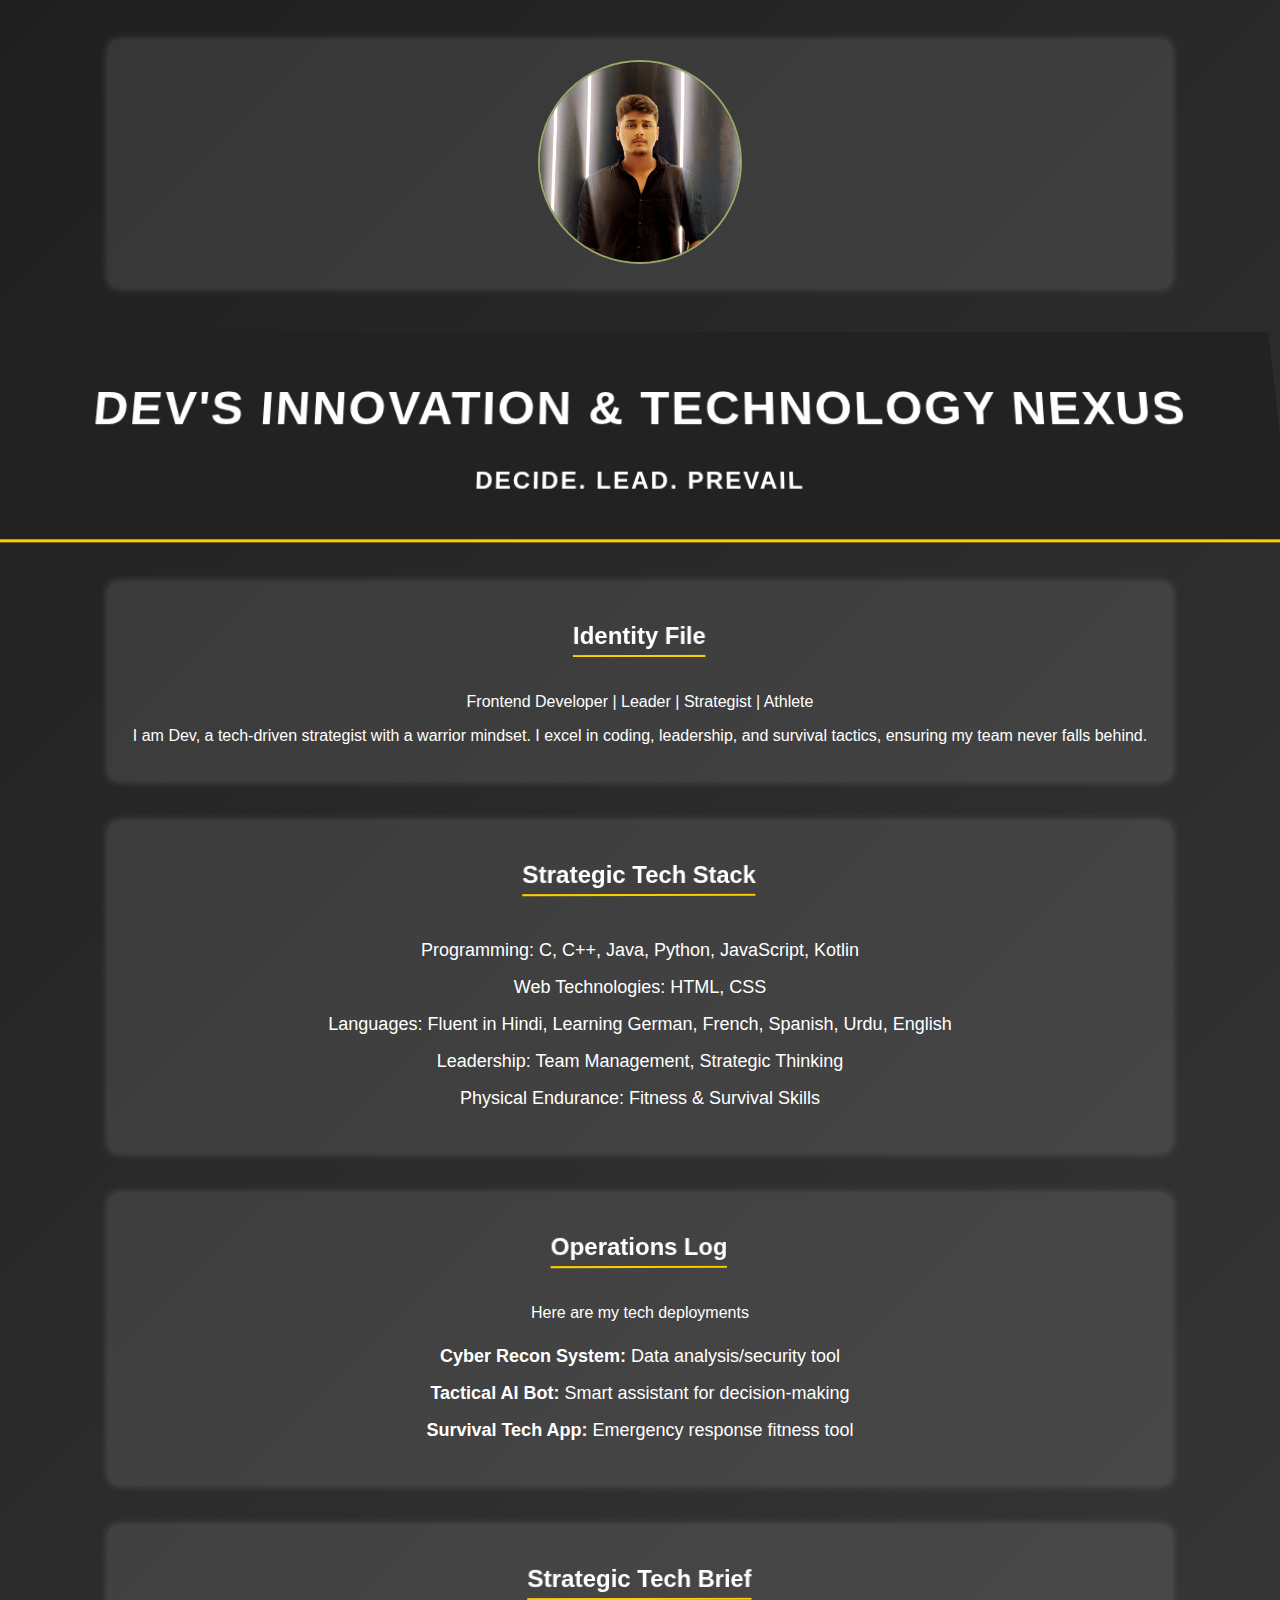
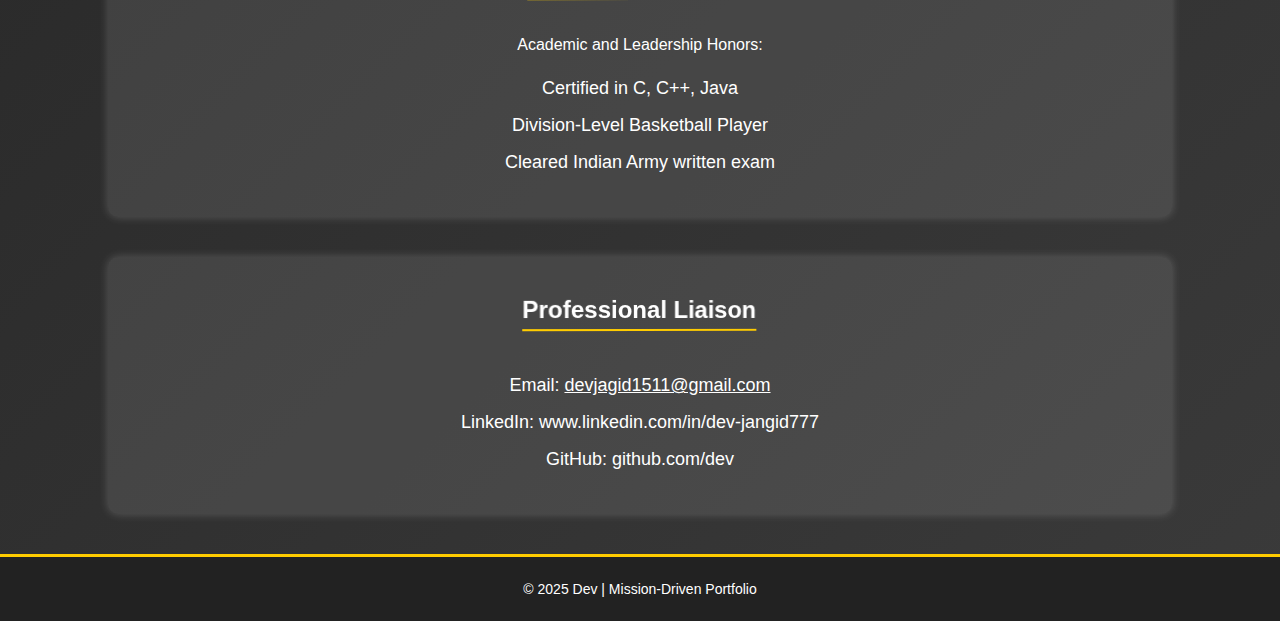
<file: new project from insta/index.html>
<!DOCTYPE html>
<html lang="en">
<head>
    <meta charset="UTF-8">
    <meta name="viewport" content="width=device-width, initial-scale=1.0">
    <title>INSTA PROJECT </title>
    <link rel="stylesheet" href="STYLE.CSS">
</head>
<body>

    <section class="IMG">
            <img src="DEV.jpg" alt="Dev's Profile Picture" class="profile-image">
    </section>
    
    <header>
        <h1>Dev's Innovation & Technology Nexus</h1>
        <p>Decide. Lead. Prevail</p>
    </header>
     
    <section id="about">
        <h2>Identity File</h2>
        <p>Frontend Developer | Leader | Strategist | Athlete</p>
        <p>I am Dev, a tech-driven strategist with a warrior mindset. I excel in coding, leadership, and survival tactics, ensuring my team never falls behind.</p>
    </section>

    <section id="skills">
        <h2> Strategic Tech Stack </h2>
        <ul>
            <li>Programming: C, C++, Java, Python, JavaScript, Kotlin</li>
            <li>Web Technologies: HTML, CSS</li>
            <li>Languages: Fluent in Hindi, Learning German, French, Spanish, Urdu, English</li>
            <li>Leadership: Team Management, Strategic Thinking</li>
            <li>Physical Endurance: Fitness & Survival Skills</li>
        </ul>
    </section>
    
    <section id="projects">
        <h2>Operations Log</h2>
        <p>Here are my tech deployments </p>
        <ul>
            <li><strong>Cyber Recon System:</strong> Data analysis/security tool</li>
            <li><strong>Tactical AI Bot:</strong> Smart assistant for decision-making</li>
            <li><strong>Survival Tech App:</strong> Emergency response fitness tool</li>
        </ul>
    </section>
    
    <section id="achievements">
        <h2>  Strategic Tech Brief </h2>
        <p>Academic and Leadership Honors:</p>
        <ul>
            <li>Certified in C, C++, Java</li>
            <li>Division-Level Basketball Player</li>
            <li>Cleared Indian Army written exam</li>
        </ul>
    </section>
    
    <section id="contact">
        <h2> Professional Liaison </h2>
         <ul>
            <li>Email: <a href="mailto:your- devjagid1511@gmail.com" target="_main">devjagid1511@gmail.com </a></li>
            <li>LinkedIn: www.linkedin.com/in/dev-jangid777</li>
            <li>GitHub: github.com/dev</li>
        </ul>
    </section>
    
    <footer>
        <p>&copy; 2025 Dev | Mission-Driven Portfolio</p>
    </footer>
 
</body>
</html>
</file>
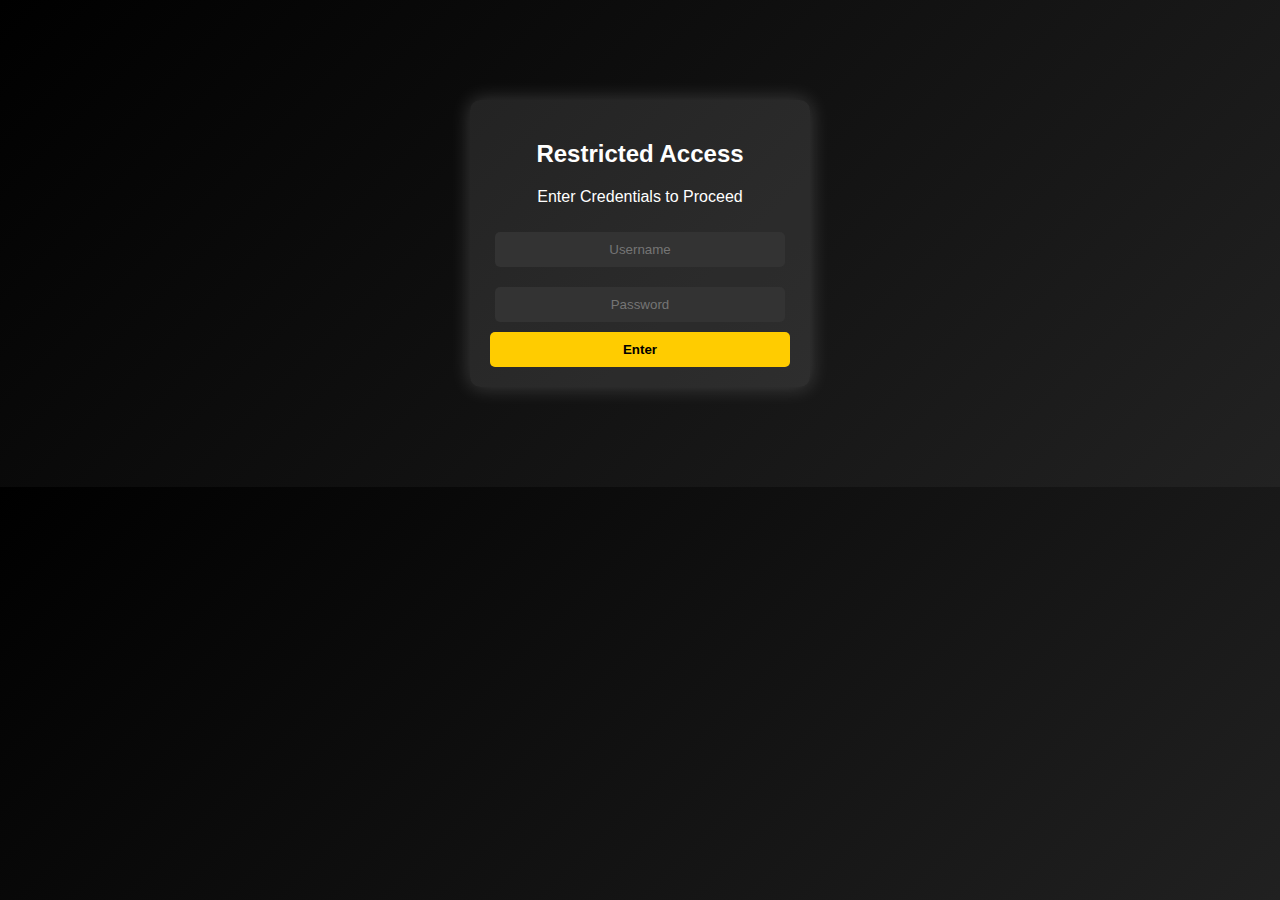
<file: new project from insta/login.html>
<!DOCTYPE html>
<html lang="en">
<head>
    <meta charset="UTF-8">
    <meta name="viewport" content="width=device-width, initial-scale=1.0">
    <title>Document</title>
    <link rel="stylesheet" href="style1.css">
</head>
<body>
    <div class="login-container">
        <h2>Restricted Access</h2>
        <p>Enter Credentials to Proceed</p>
        <input type="text" placeholder="Username" id="username">
        <input type="password" placeholder="Password" id="password">
        <button onclick="validateLogin()">Enter</button>
    </div>
    
    <script>
        function validateLogin() {
            const user = document.getElementById("username").value;
            const pass = document.getElementById("password").value;
            if (user === "Dev Jangid" && pass === "DEV@1511@") {
                window.location.href = "index.html";
            } else {
                alert("Access Denied!");
            }
        }
    </script>
    
</body>
</html>
</file>
<file: new project from insta/STYLE.CSS>
body {
    font-family: 'Arial', sans-serif;
    margin: 0;
    padding: 0;
    background: linear-gradient(135deg, #1f1f1f, #3a3a3a);
    color: #fff;
    text-align: center;
    animation: fadeIn 2s ease-in;
}
header {
    background: #222;
    padding: 20px;
    font-size: 24px;
    font-weight: bold;
    letter-spacing: 2px;
    text-transform: uppercase;
    border-bottom: 3px solid #ffcc00;
    animation: bounceIn 1.5s ease-in-out;
    transform: perspective(1000px) rotateX(10deg);
}
section {
    margin: 40px auto;
    width: 80%;
    background: rgba(255, 255, 255, 0.1);
    padding: 20px;
    border-radius: 10px;
    box-shadow: 0 0 10px rgba(255, 255, 255, 0.2);
    animation: zoomIn 1.5s ease-in-out;
    transition: transform 0.3s ease-in-out;
}
section:hover {
    transform: scale(1.05) rotateY(5deg);
    box-shadow: 0 0 20px rgba(255, 255, 255, 0.3);
}
h2 {
    border-bottom: 2px solid #ffcc00;
    display: inline-block;
    padding-bottom: 5px;
    animation: flipInX 1.5s ease-in;
    transform: perspective(1000px) rotateY(5deg);
}
ul {
    list-style: none;
    padding: 0;
}
ul li {
    padding: 8px;
    font-size: 18px;
    animation: slideInRight 1.5s ease-in-out;
    transition: transform 0.3s, color 0.3s;
}
ul li:hover {
    transform: scale(1.1) rotateX(10deg);
    color: #ffcc00;
}
footer {
    background: #222;
    padding: 10px;
    font-size: 14px;
    border-top: 3px solid #ffcc00;
    animation: fadeIn 2s ease-in;
}
.profile-image {
    width: 200px;
    height: 200px;
    border-radius: 50%;
    object-fit: cover;
    border: 2px solid #98A869;
    transition: transform 0.5s;
}
.profile-image:hover {
    transform: rotateY(360deg) scale(1.1);
}
@keyframes fadeIn {
    from { opacity: 0; }
    to { opacity: 1; }
}
@keyframes bounceIn {
    from { transform: scale(0.5); opacity: 0; }
    to { transform: scale(1); opacity: 1; }
}
@keyframes zoomIn {
    from { transform: scale(0.8); opacity: 0; }
    to { transform: scale(1); opacity: 1; }
}
@keyframes flipInX {
    from { transform: perspective(400px) rotateX(-90deg); opacity: 0; }
    to { transform: perspective(400px) rotateX(0); opacity: 1; }
}
@keyframes slideInRight {
    from { transform: translateX(100px); opacity: 0; }
    to { transform: translateX(0); opacity: 1; }
}
a
{
    color: #fff;
}
</file>
<file: new project from insta/style1.css>
body {
    font-family: 'Arial', sans-serif;
    margin: 0;
    padding: 0;
    background: linear-gradient(135deg, #000000, #222222);
    color: #fff;
    text-align: center;
}
.login-container {
    margin: 100px auto;
    width: 300px;
    background: rgba(255, 255, 255, 0.1);
    padding: 20px;
    border-radius: 10px;
    box-shadow: 0 0 20px rgba(255, 255, 255, 0.2);
    animation: fadeIn 2s ease-in;
}
input[type="text"], input[type="password"] {
    width: 90%;
    padding: 10px;
    margin: 10px 0;
    border: none;
    border-radius: 5px;
    background: #333;
    color: #fff;
    text-align: center;
}
button {
    background: #ffcc00;
    color: #000;
    padding: 10px;
    border: none;
    width: 100%;
    border-radius: 5px;
    cursor: pointer;
    font-weight: bold;
}
button:hover {
    background: #ffaa00;
}
@keyframes fadeIn {
    from { opacity: 0; }
    to { opacity: 1; }
}
</file>
